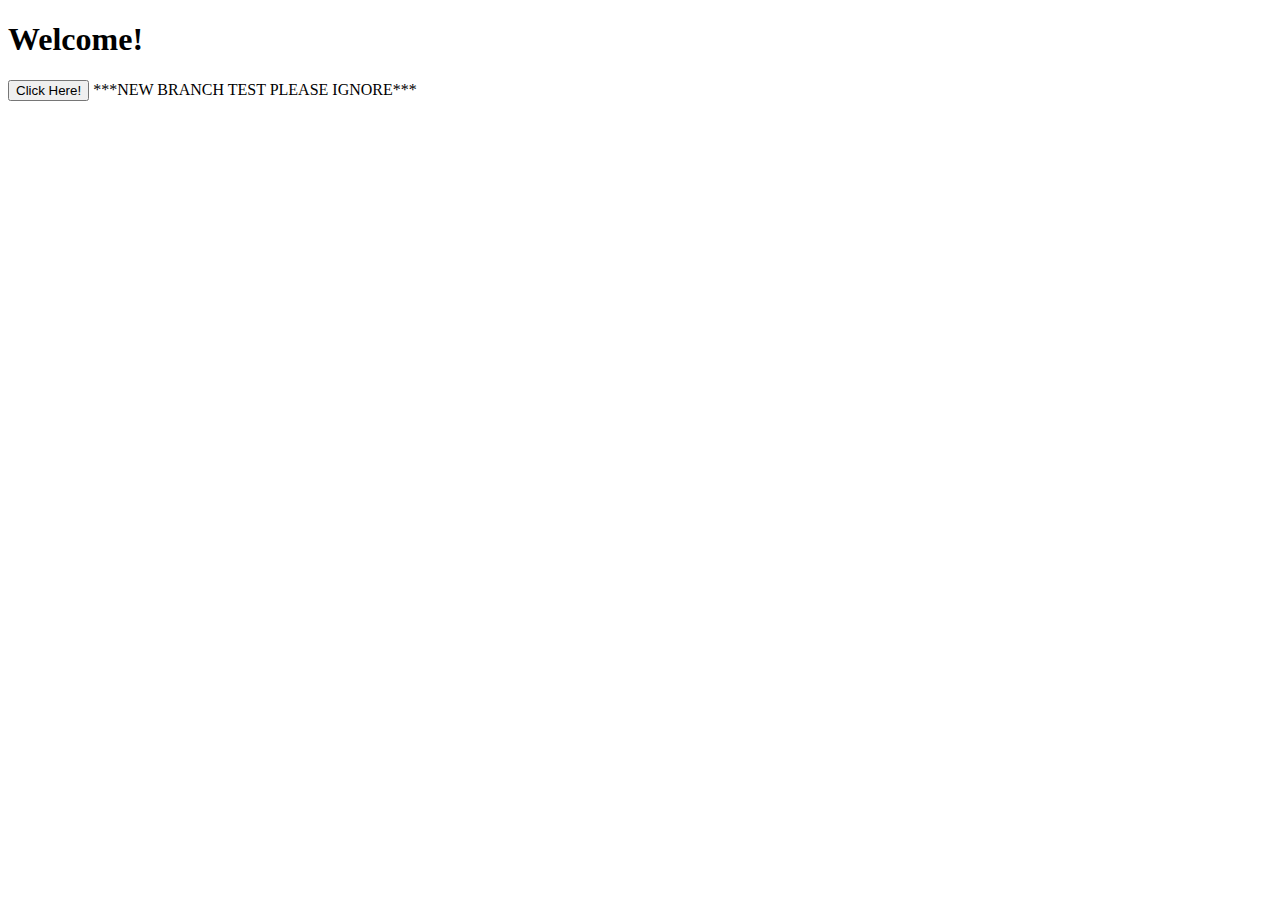
<file: html200/lesson04/index.html>
<!DOCTYPE html>
<html lang="en" dir="ltr">
  <head>
    <meta charset="utf-8">
    <title>Lesson 4 Assignment 1</title>
  </head>
  <body>
    <h1>Welcome!</h1>
    <button onclick="square()">Click Here!</button>
    <script src="./lesson4assignment1.js"></script>
  </body>
</html>


***NEW BRANCH TEST PLEASE IGNORE***
</file>
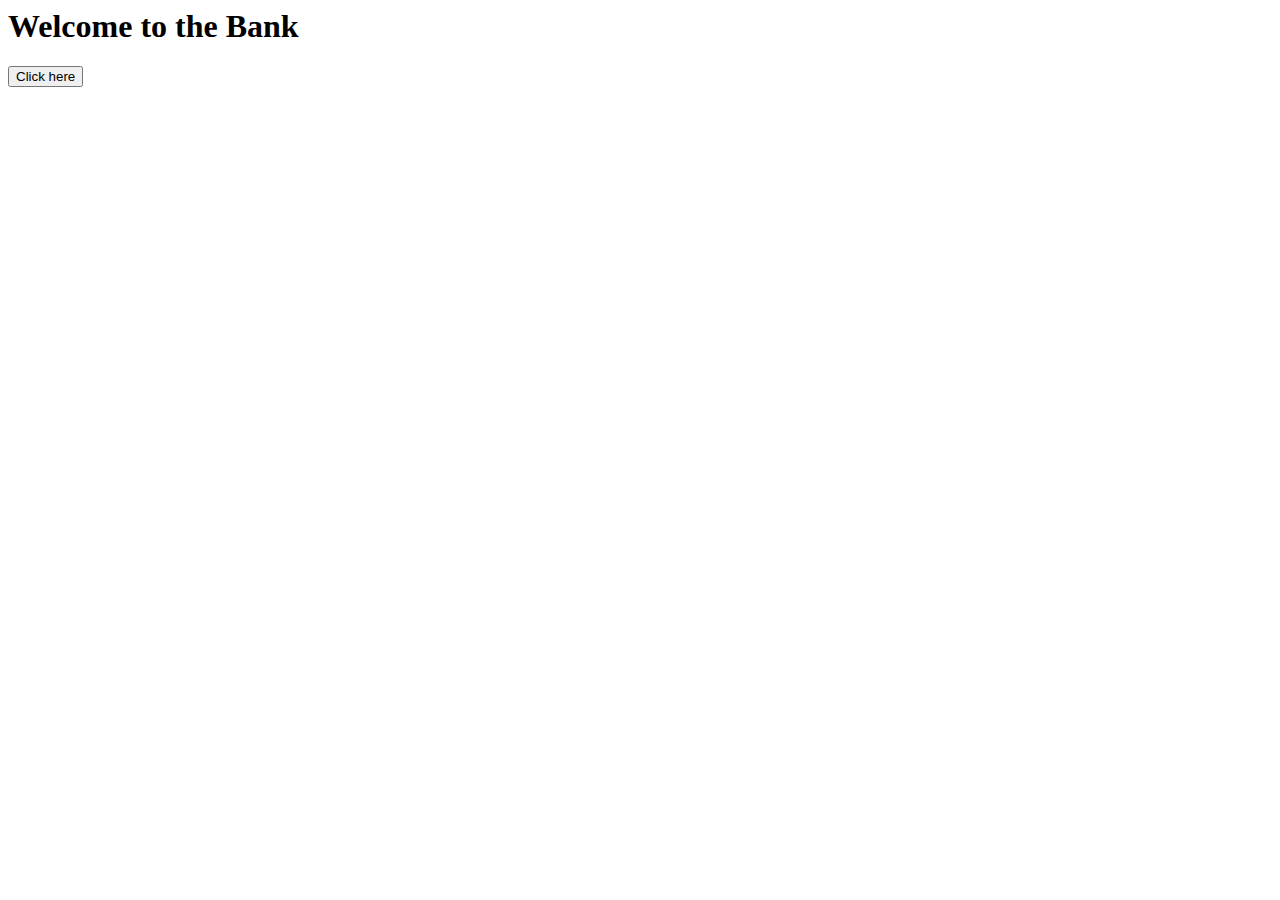
<file: html200/lesson05/index.html>
<html>
<html lang="en" dir="ltr">
  <head>
    <meta charset="utf-8">
    <title>Banking App</title>
    <link rel="bank" type="text/css" href="styles/stylesheet.css">
  </head>
  <body>
    <script src="bank.js"></script>
    <h1>Welcome to the Bank</h1>
    <button onclick="bankApp()">Click here</button>
  </body>
</html>
</file>
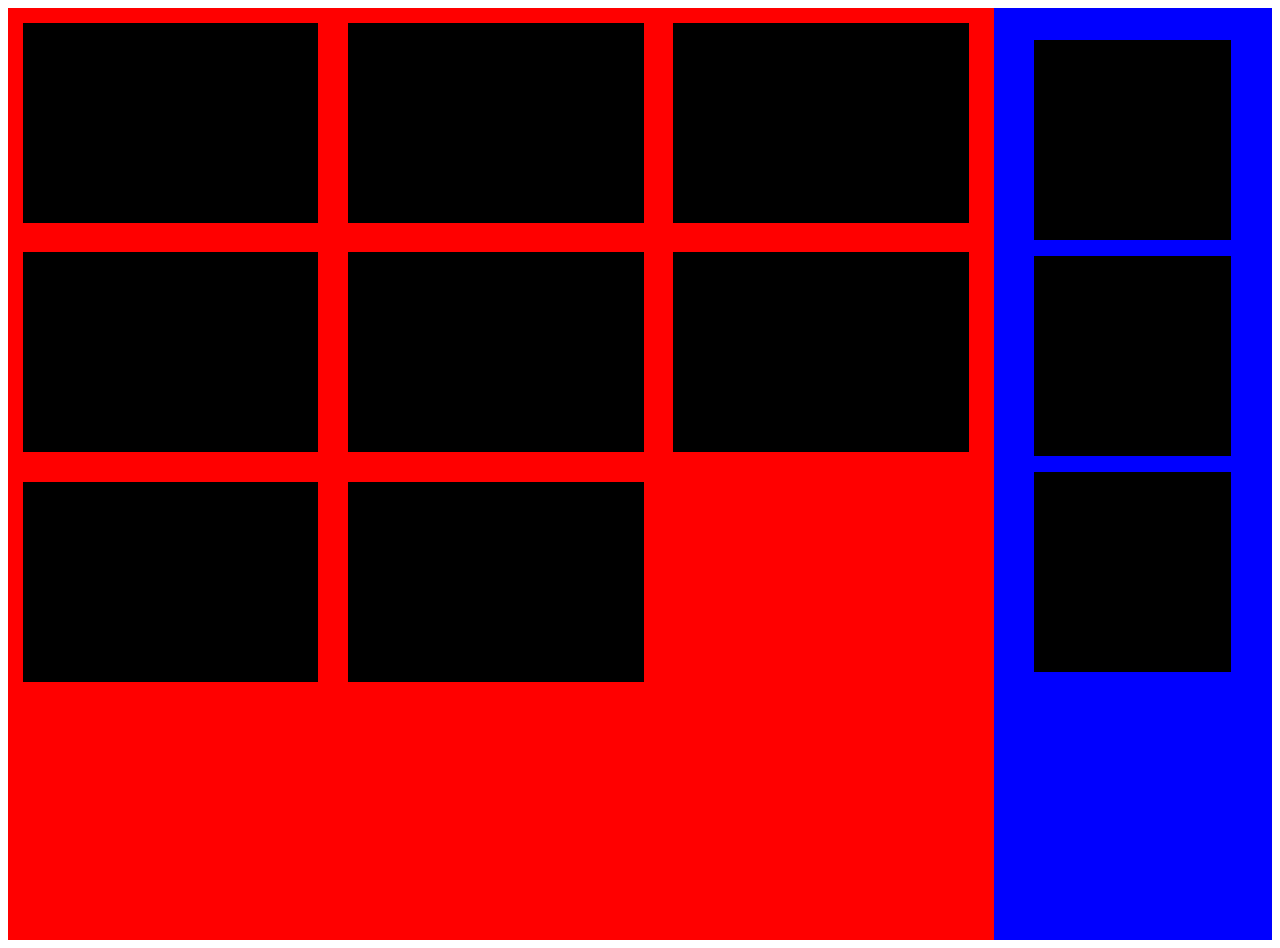
<file: html200/lesson06/media-queries/index.html>
<!DOCTYPE html>
<html>
<head>
  <meta charset="utf-8">

  <title>Media Queries</title>
  <meta name="viewport" content="width=device-width, initial-scale=1">
  <link rel="stylesheet" type="text/css" media="screen" href="./styles.css">
</head>
<body>
  <section class="main-content">
    <section class="left-section">
      <div class="box-wrapper">
        <div class="box"></div>
        <div class="box"></div>
        <div class="box"></div>
        <div class="box"></div>
        <div class="box"></div>
        <div class="box"></div>
        <div class="box"></div>
        <div class="box"></div>
      </div>
    </section>
    <section class="right-section">
      <div class="box"></div>
      <div class="box"></div>
      <div class="box"></div>
    </section>

  </section>
</body>
</html>
</file>
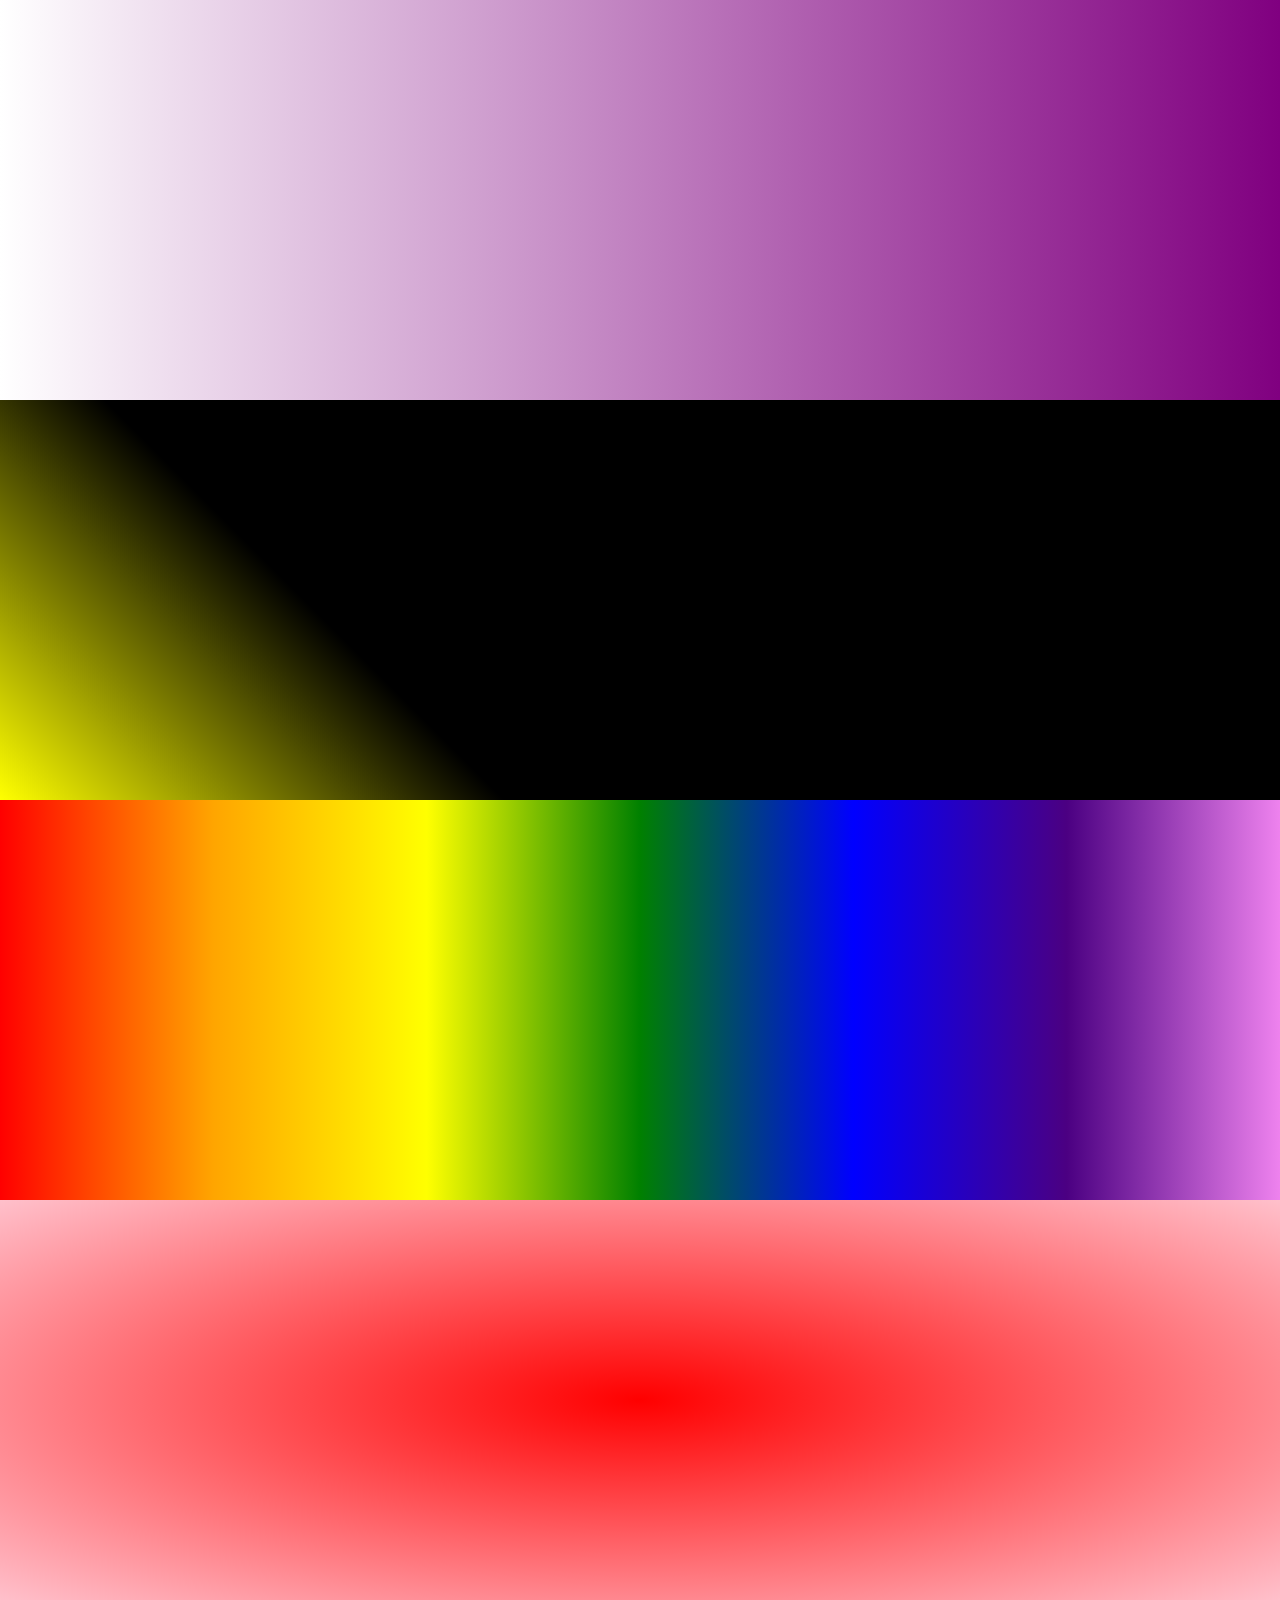
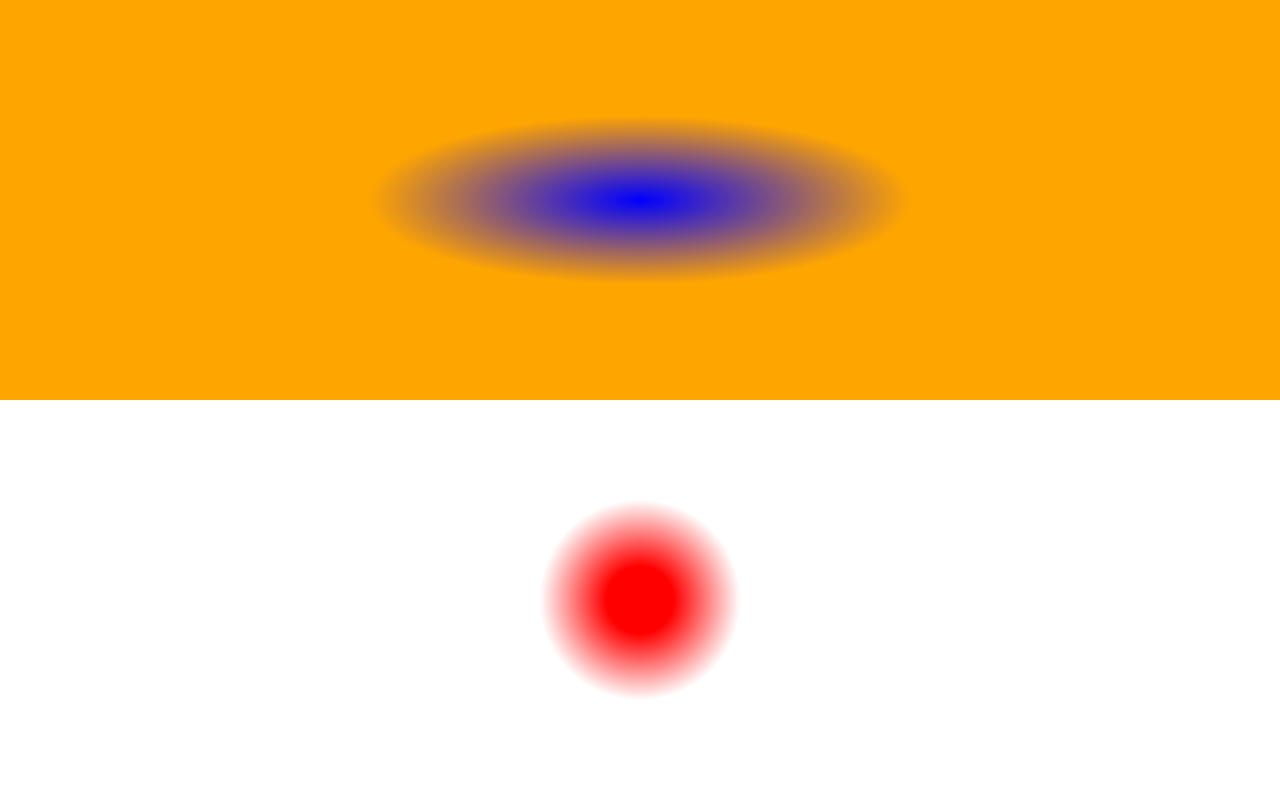
<file: html200/lesson07/gradients/solution-code/index.html>
<!DOCTYPE html>
<html lang="en">
<head>
    <meta charset="UTF-8">
    <meta name="viewport" content="width=device-width, initial-scale=1.0">
    <meta http-equiv="X-UA-Compatible" content="ie=edge">
    <link rel="stylesheet" href="./styles.css">
    <title>Gradients</title>
</head>
<body>
    <div class="linear-gradient-1"></div>
    <div class="linear-gradient-2"></div>
    <div class="linear-gradient-3"></div>

    <div class="radial-gradient-1"></div>
    <div class="radial-gradient-2"></div>
    <div class="radial-gradient-3"></div>
</body>
</html>
</file>
<file: html200/lesson06/media-queries/styles.css>
.main-content {
  width: 100%;
  display: flex;
  flex-direction: row;
  flex-wrap: nowrap;
}

.box-wrapper {
  width: 100%;
  display: flex;
  flex-direction: row;
  flex-wrap: wrap;
}

.box {
  width: 30%;
  margin: 1.5%;
  height: 200px;
  background: black;
}

.left-section {
  width: 80%;
  background-color: red;
}

.right-section {
  padding: 1rem;
  width: 20%;
  height: 900px;
  background-color: blue;
}

.right-section .box {
  width: 80%;
  margin: 1rem auto;
}

@media (max-width: 900px) {
  .left-section {
    width: 100%;
  }

  .right-section {
    display: none;
    width: 0;
  }
}

@media (max-width: 500px) {
  .box-wrapper {
    flex-direction: column;
  }

  .box {
    width: 80%;
    margin: 10px auto;
  }
}
</file>
<file: html200/lesson07/gradients/solution-code/styles.css>
body {
    padding: 0;
    margin: 0;
}

div {
    height: 400px;
    width: 100%;
}

.linear-gradient-1 {
    background: linear-gradient(to left, purple, white);
}

.linear-gradient-2 {
    background: linear-gradient(45deg, yellow, black 30%);
}

.linear-gradient-3 {
    background: linear-gradient(
        to right,
        red, 
        orange, 
        yellow,
        green,
        blue,
        indigo,
        violet
    );
}

.radial-gradient-1 {
    background: radial-gradient(red, pink);
}

.radial-gradient-2 {
    background: radial-gradient(blue, orange 30%);
}

.radial-gradient-3 {
    background: radial-gradient(circle, red 5%, white 15%);
}
</file>
